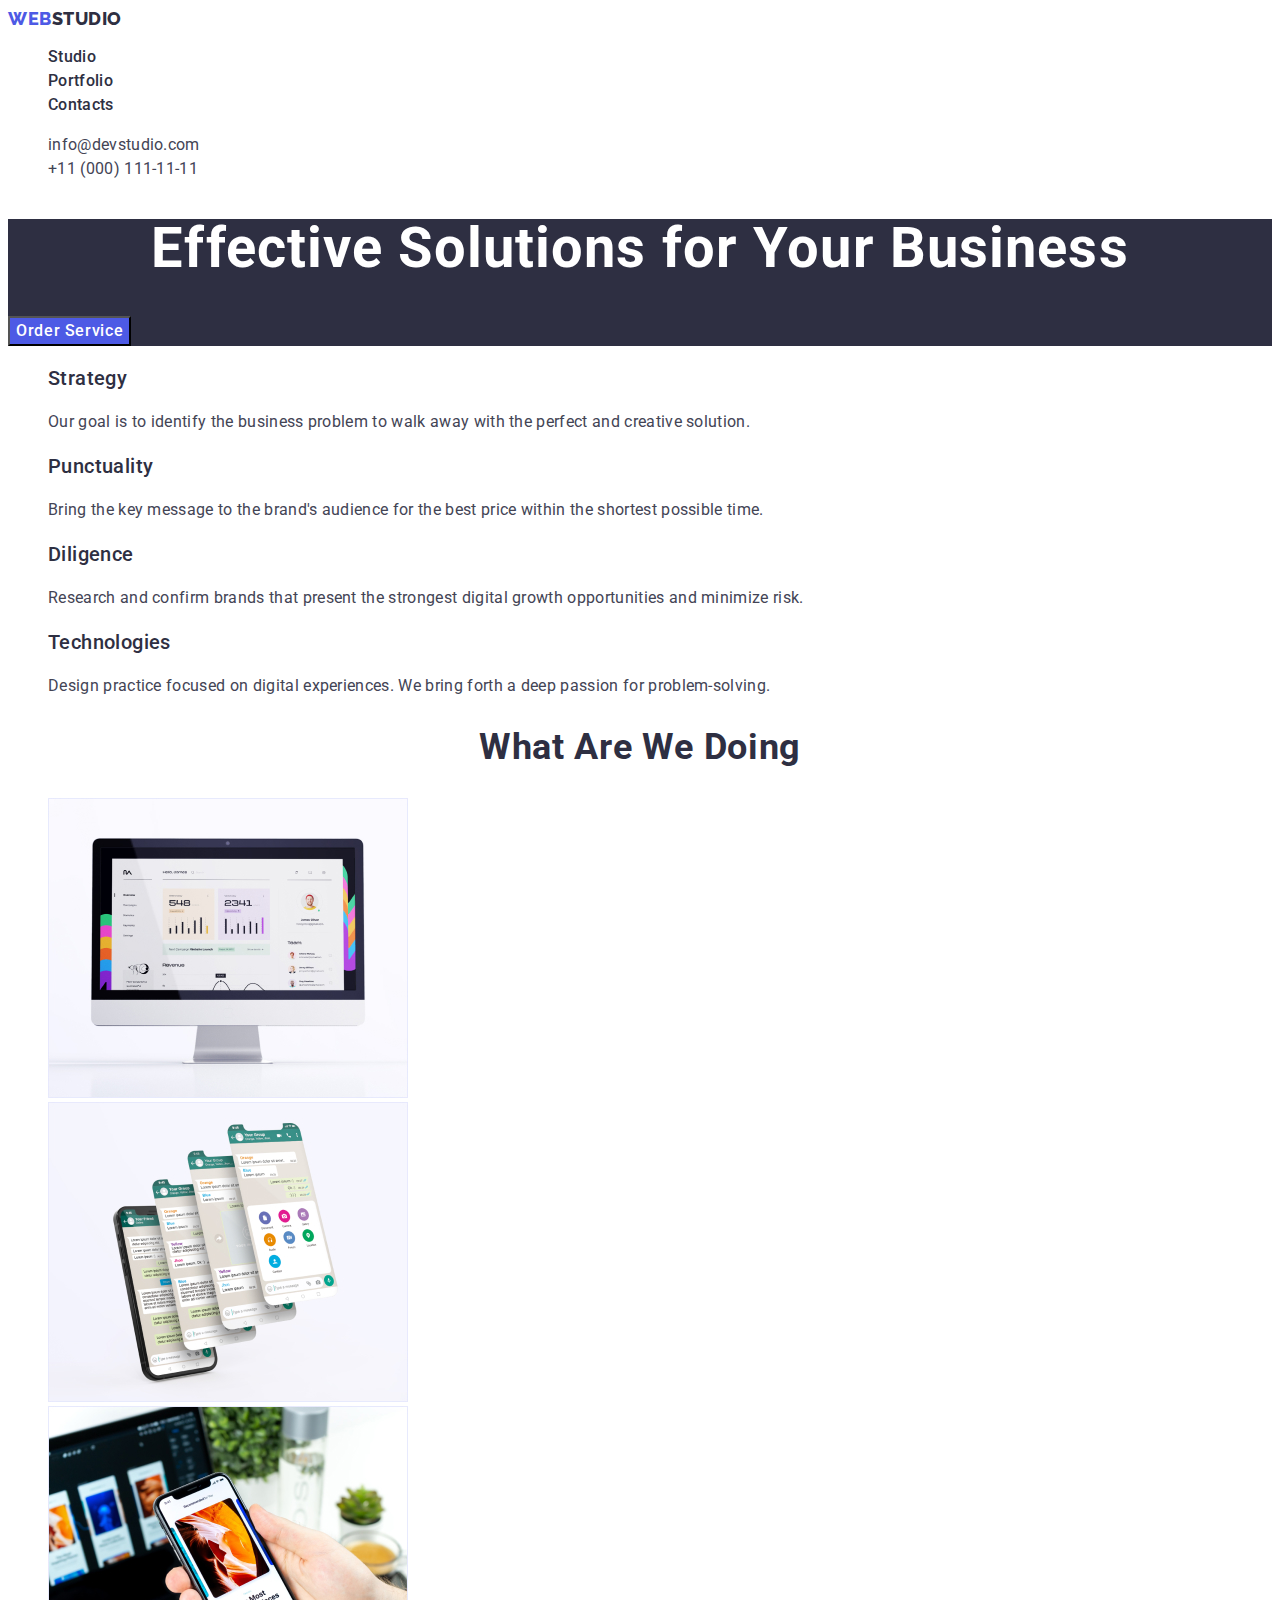
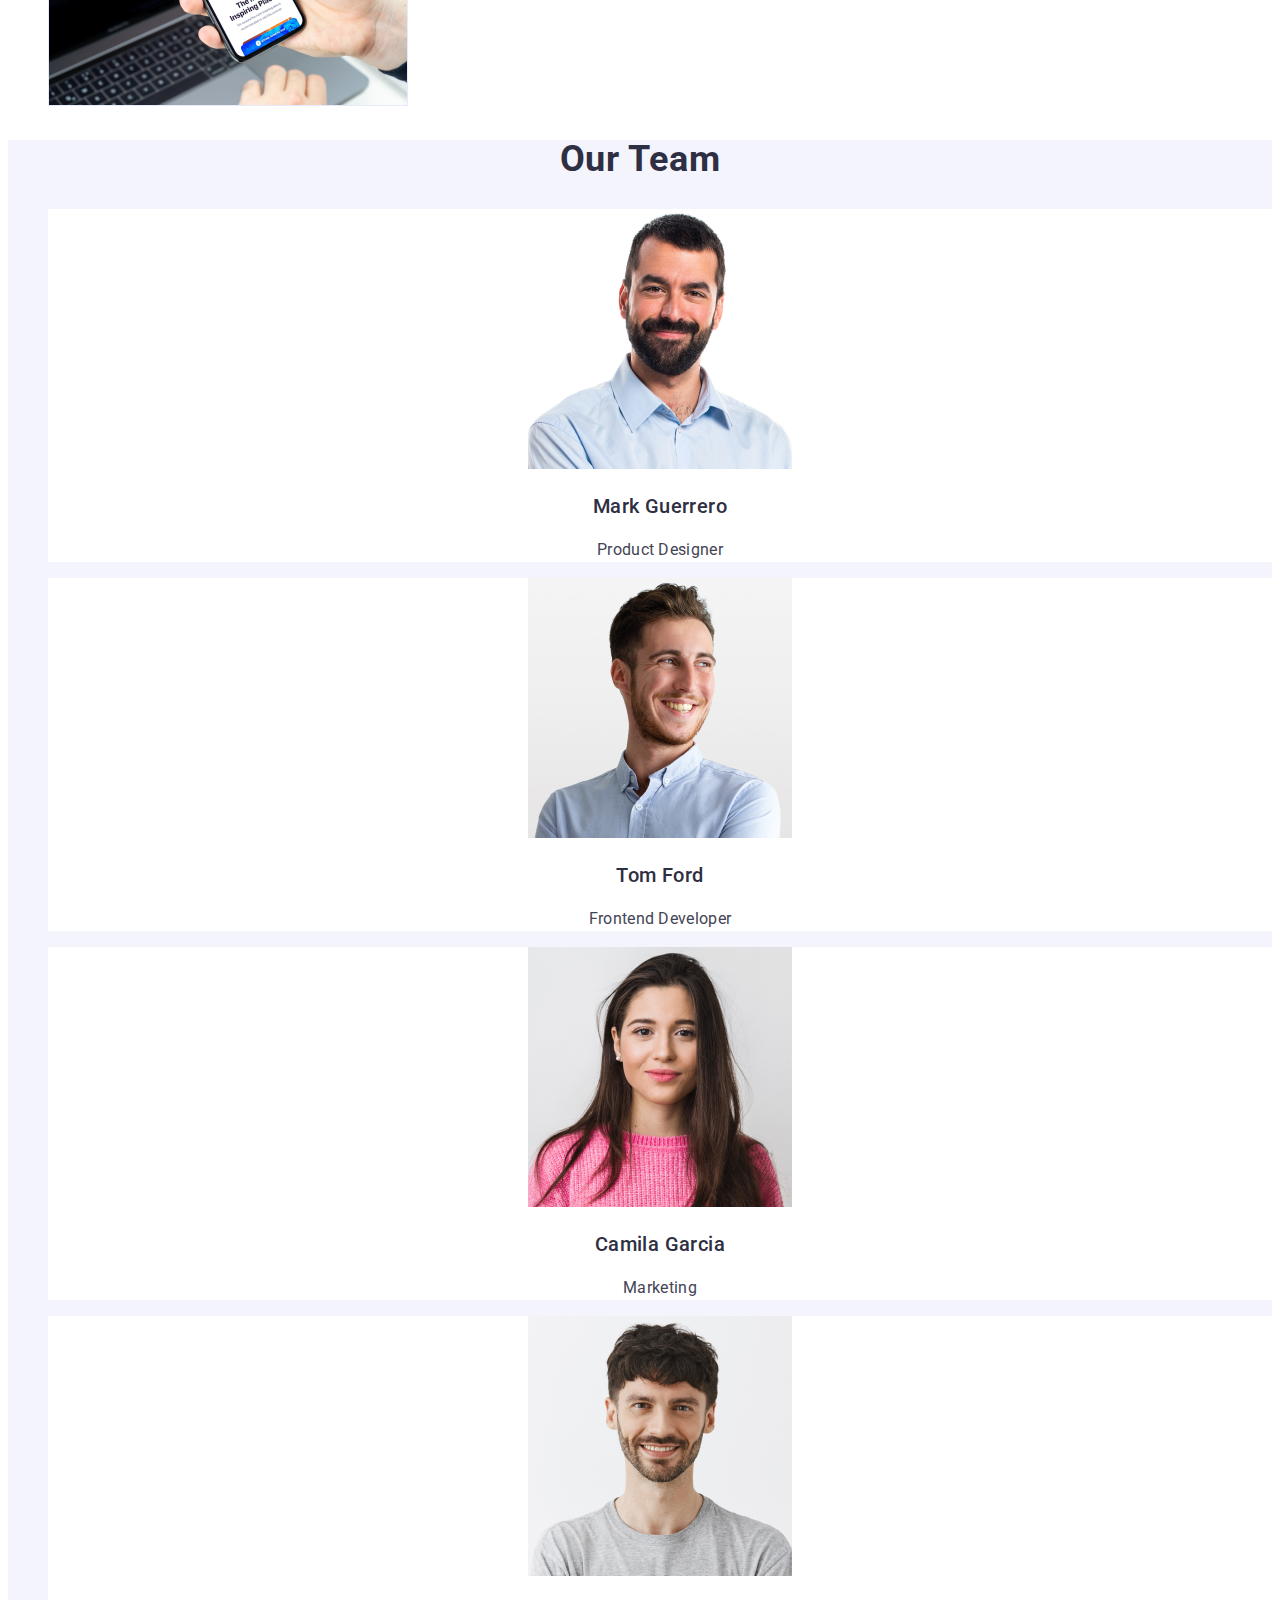
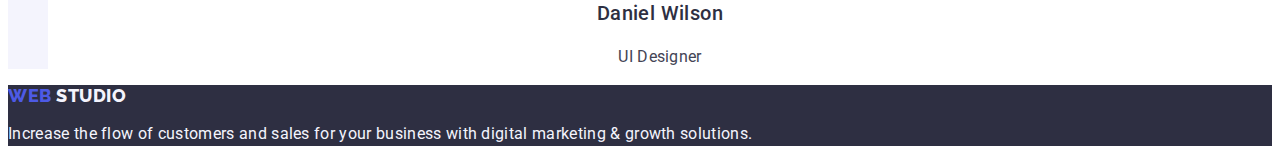
<file: index.html>
<!DOCTYPE html>
<html lang="en">
<head>
    <meta charset="UTF-8">
    <meta name="viewport" content="width=device-width, initial-scale=1.0">
    <title>Document</title>
    <link rel="preconnect" href="https://fonts.googleapis.com" />
    <link rel="preconnect" href="https://fonts.gstatic.com" crossorigin>
    <link
        href="https://fonts.googleapis.com/css2?family=Raleway:wght@800&family=Roboto:wght@400;500;700;900&display=swap"
        rel="stylesheet" />
    <link rel="stylesheet" href="./css/style.css" />
</head>
<body class="body">

  <!-- Heder section -->

    <header>
     <nav class="nav">
       <a class="logo-link link" 
        href="./index.html">Web<span class="studio-span">Studio</span></a>
         
        <ul class="heder-section list">
         <li class="heder-section-item"><a class="heder-section link"
             href="./index.html">Studio</a></li>
         <li class="heder-section-item"><a class="heder-section link"
             href="./portfolio.html">Portfolio</a></li>
         <li class="heder-section-item"><a class="heder-section link"
             href="">Contacts</a></li>
     </ul>
      </nav>
     <address class="address">
       <ul class="header-addres list">
         <li class="header-addres-item">
           <a href="mailto:info@devstudio.com" class="tel link">info@devstudio.com</a>
         </li>
         <li class="header-addres-item">
           <a href="tel:+110001111111" class="tel link">+11 (000) 111-11-11</a>
         </li>
       </ul>
     </address>
    </header>

  <!-- Main block section -->

  <main class="main">

    <!-- Hero section -->

    <section class="hero-section">
      <h1 class="hero-section-title">Effective Solutions for Your Business</h1>
      <button type="button" class="hero-section-btn">Order Service</button>
    </section>

    <!-- Strategy section -->

    <section class="strategy-section">
      <h1 hidden > Strategy
        Punctuality
        Diligence
        Technologies</h1>

      <ul class="strategy-section list">
        <li class="strategy-section-link">
          <h3 class="strstegy-section-title">Strategy</h3>
          <p class="strstegy-section-text">Our goal is to identify the business
            problem to walk away with the perfect and creative solution.</p>
        </li>

        <li class="strategy-section link">
          <h3 class="strstegy-section-title">Punctuality</h3>
          <p class="strstegy-section-text">Bring the key message to the brand's audience for the best price within the shortest possible time.</p>
        </li>

        <li class="strategy-section link">
          <h3 class="strstegy-section-title">Diligence</h3>
          <p class="strstegy-section-text">Research and confirm brands that present the strongest digital growth opportunities and
            minimize risk.</p>
        </li>

        <li class="strategy-section link">
          <h3 class="strstegy-section-title">Technologies</h3>
          <p class="strstegy-section-text">Design practice focused on digital experiences. We bring forth a deep passion for problem-solving.</p>
        </li>
      </ul>
    </section>

    <!-- What are we doing section -->

    <section class="doing-section">
      <h2 class="doing-section-title">What are we doing</h2>
      <ul class="list">
        <li>
          <img src="./images/doingsection/img1.jpg" alt="img1" width="360" height="300"/>
        </li>
        <li>
          <img src="./images/doingsection/img2.jpg" alt="img2" width="360" height="300"/>
        </li>
        <li> <img src="./images/doingsection/img3.jpg" alt="img3" width="360" height="300"></li>
      </ul>
    </section>

    <!---Our Team section-->

    <section class="team-section">
      <h2 class="team-section-title">Our Team</h2>
      <ul class="list">
        <li class="team-section-item">
          <img src="./images/ourteam/img1.jpg" alt="foto Mark Guerrero" width="264" height="260" />
          <h3  class="team-section-name">Mark Guerrero</h3>
          <p class="teme-section-work">Product Designer</p>
        </li>
        <li class="team-section-item">
          <img src="./images/ourteam/img2.jpg" alt="foto Tom Ford" width="264" height="260"/>
          <h3 class="team-section-name">Tom Ford</h3>
          <p class="teme-section-work">Frontend Developer</p>
        </li>
        <li class="team-section-item">
          <img src="./images/ourteam//img3.jpg" alt="foto Camila Garcia" width="264" height="260" />
          <h3 class="team-section-name">Camila Garcia</h3>
          <p class="teme-section-work">Marketing</p>
        </li>
        <li class="team-section-item">
          <img src="./images/ourteam/img4.jpg" alt="foto Daniel Wilson" width="264" height="260" />
          <h3 class="team-section-name">Daniel Wilson</h3>
          <p class="teme-section-work">UI Designer</p>
        </li>
      </ul>
    </section>
  </main>

  <!--Footer section-->

  <footer class="footer">
    <a class="link logo" href="./index.html">Web <span class="footer-light">Studio</span></a>
    <p class="footer-section-description">Increase the flow of customers and sales for your business with digital marketing & growth solutions.</p>
  </footer>
 </body> 
</html>
</file>
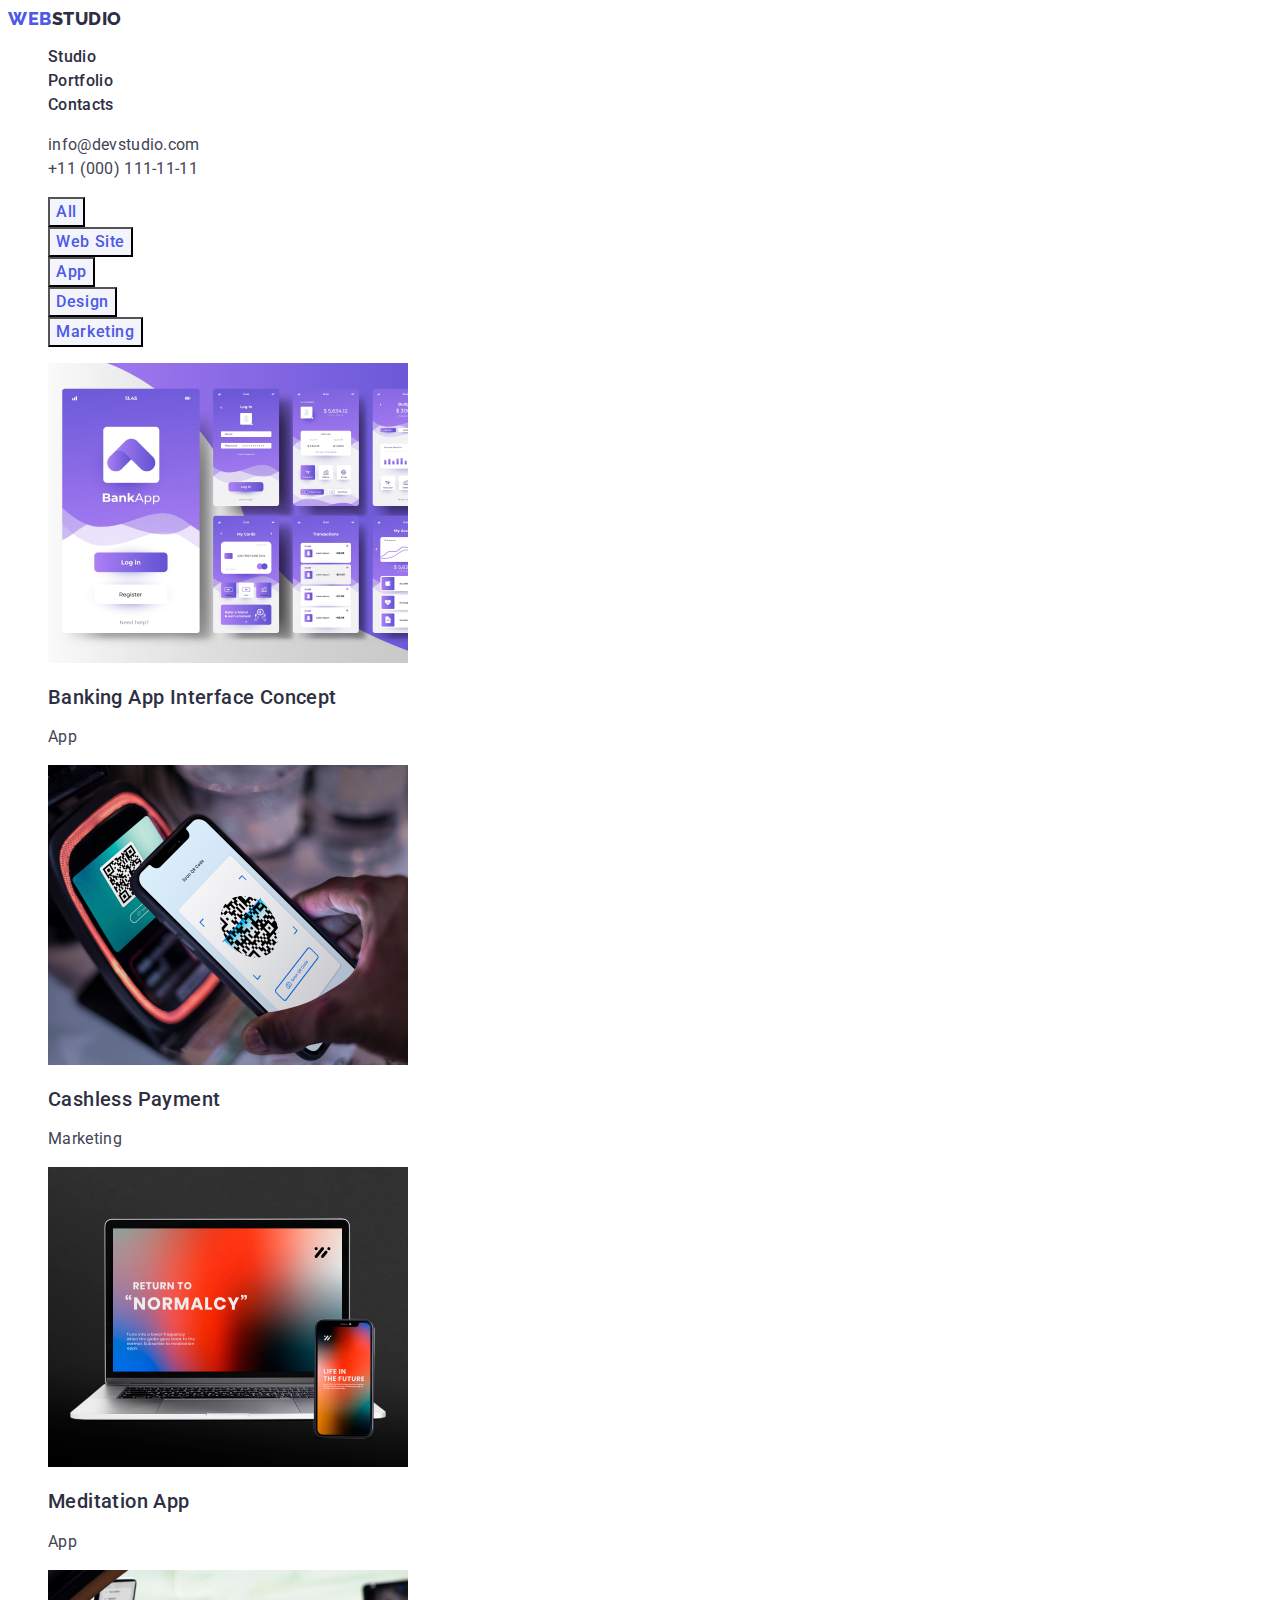
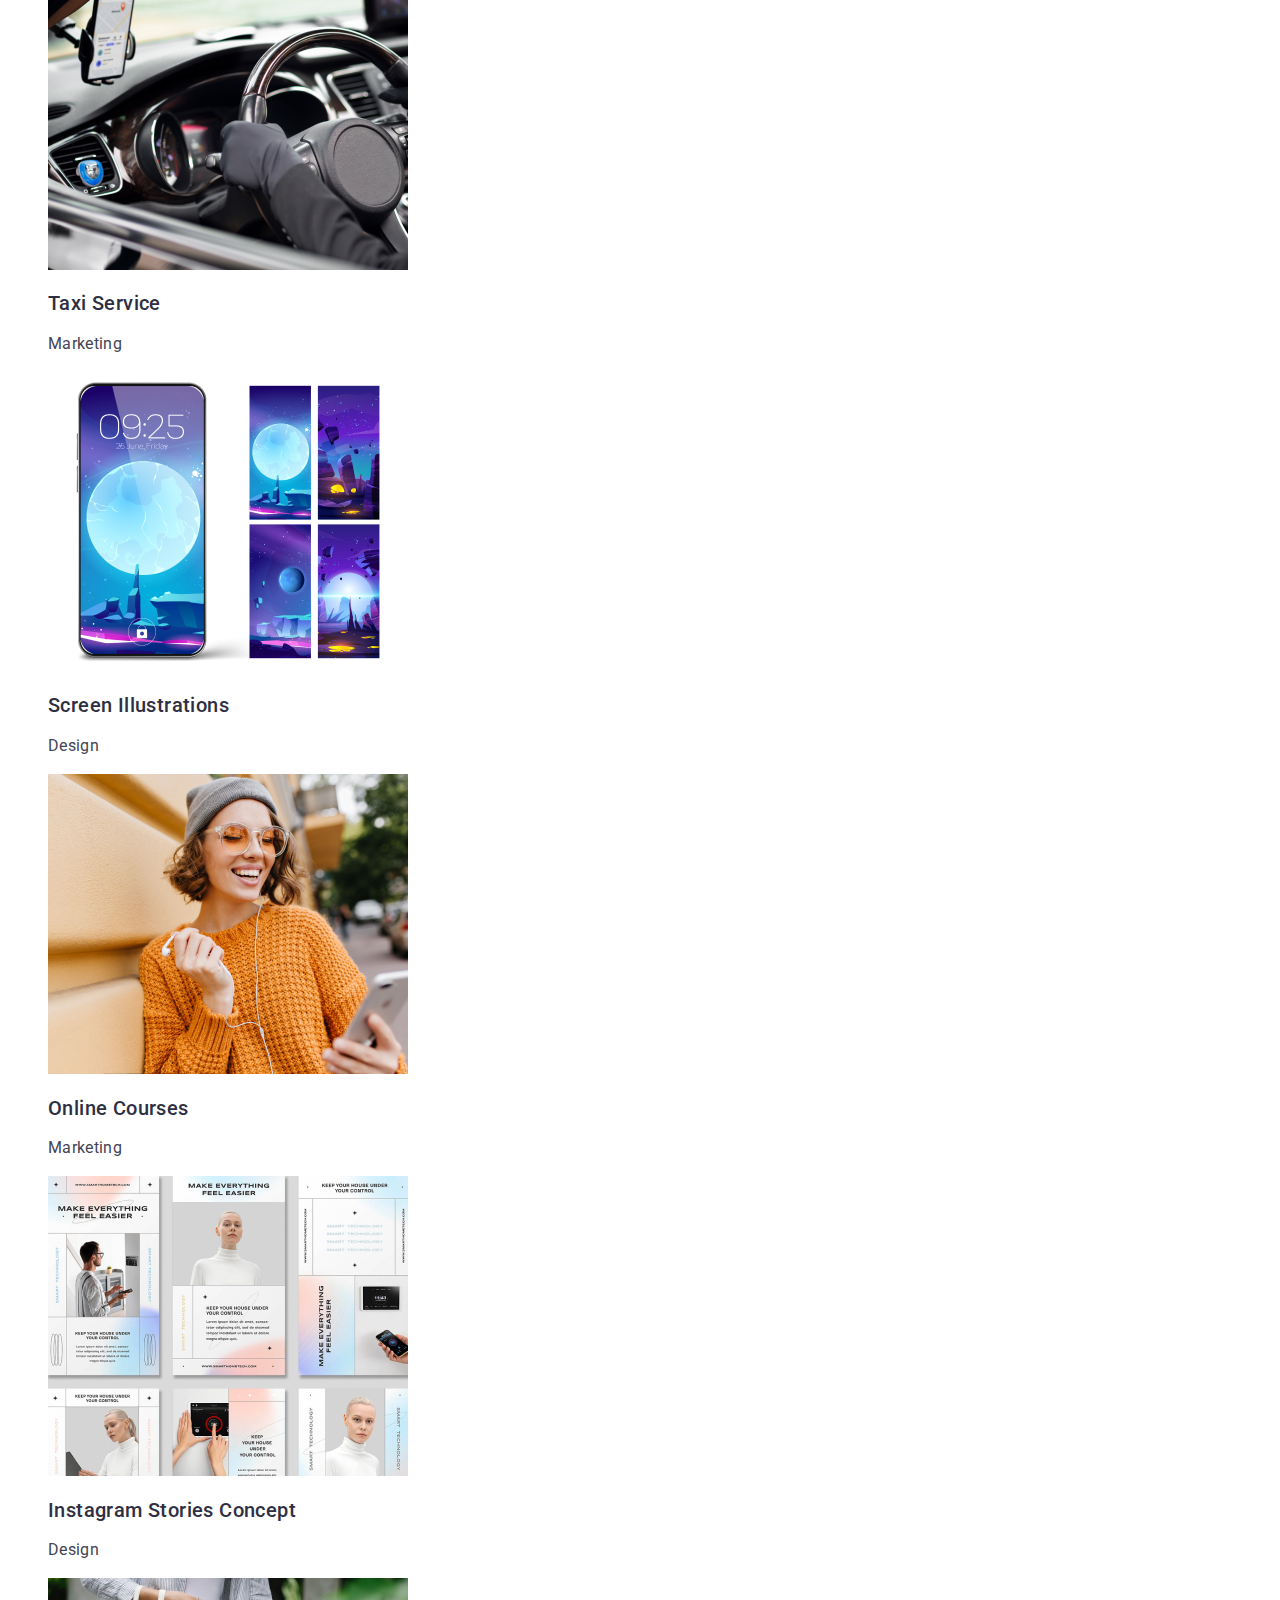
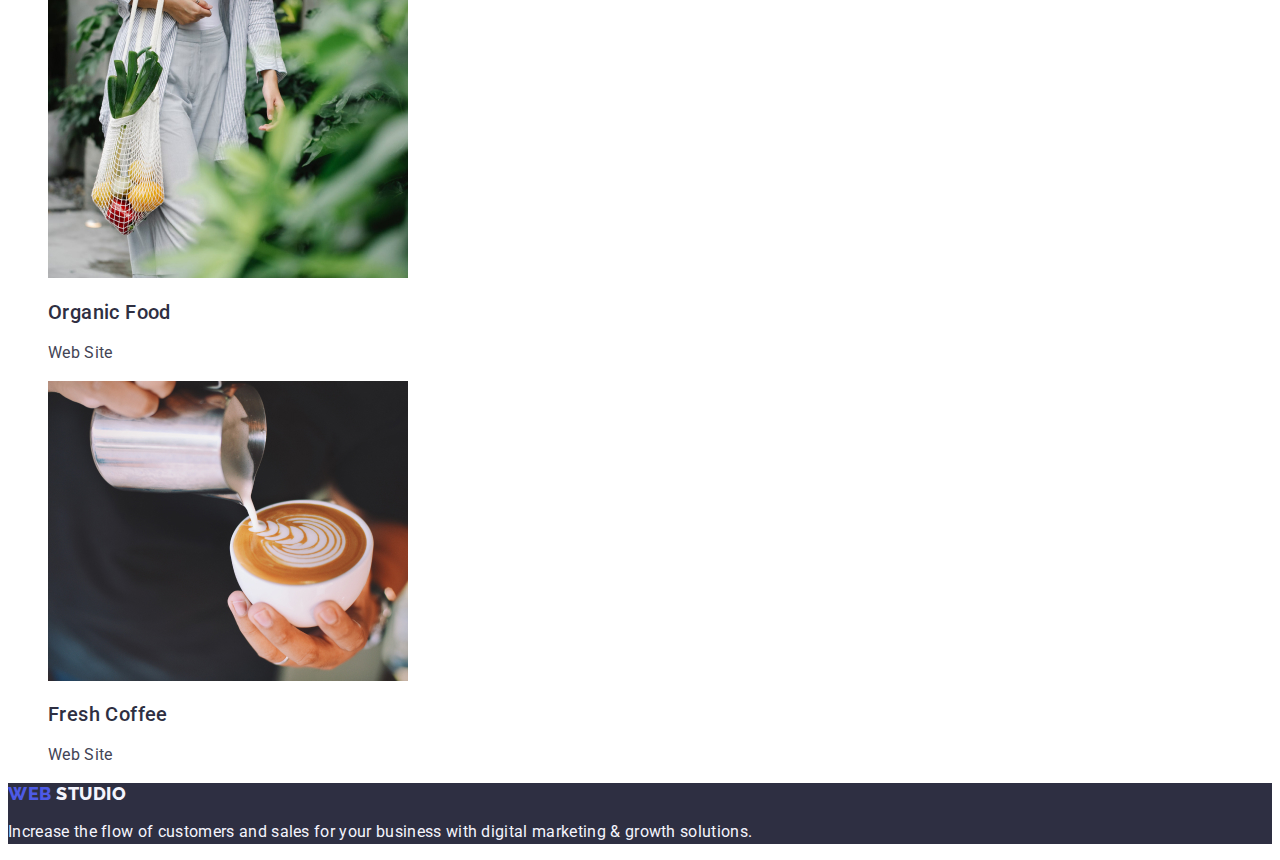
<file: portfolio.html>
<!DOCTYPE html>
<html lang="en">
<head>
    <meta charset="UTF-8">
    <meta name="viewport" content="width=device-width, initial-scale=1.0">
    <title>Portfolio</title>
    <link rel="preconnect" href="https://fonts.googleapis.com" />
    <link rel="preconnect" href="https://fonts.gstatic.com" crossorigin>
    <link
        href="https://fonts.googleapis.com/css2?family=Raleway:wght@800&family=Roboto:wght@400;500;700;900&display=swap"
        rel="stylesheet" />
    <link rel="stylesheet" href="./css/style.css" />
</head>
<body class="body">

     <!-- Heder-section-portfolio -->

     <header>
      <nav class="nav">
        <a class="logo-link link" 
        href="./index.html">Web<span class="studio-span">Studio</span></a>
          
         <ul class="heder-section list">
          <li class="heder-section-item"><a class="heder-section link"
              href="./index.html">Studio</a></li>
          <li class="heder-section-item"><a class="heder-section link"
              href="./portfolio.html">Portfolio</a></li>
          <li class="heder-section-item"><a class="heder-section link"
              href="">Contacts</a></li>
      </ul>
       </nav>
      <address class="address">
        <ul class="header-addres list">
          <li class="header-addres-item">
            <a href="mailto:info@devstudio.com" class="tel link">info@devstudio.com</a>
          </li>
          <li class="header-addres-item">
            <a href="tel:+110001111111" class="tel link">+11 (000) 111-11-11</a>
          </li>
        </ul>
      </address>
     </header>
<!-- section-page-navigation-->
<main class="main">
  <section>
<h1 hidden>./</h1>
<ul class="list">
    <li><button type="button" class="filters-nav-btn">All</button></li>
    <li><button type="button" class="filters-nav-btn">Web Site</button></li>
    <li><button type="button" class="filters-nav-btn">App</button></li>
    <li><button type="button" class="filters-nav-btn">Design</button></li>
    <li><button type="button" class="filters-nav-btn">Marketing</button></li>
</ul>
    <ul class="list">
<li class="porto-item">
  <a class="link" href="">
    <img src="./images/stage/img1.jpg" 
    alt="banking app" 
    width="360" 
    height="300">
   
  <h2 class="porto-title">Banking App Interface Concept</h2>
  <p class="teme-section-work">App</p></a>
</li>

<li class="porto-item">
  <a class="link" href="">
    <img src="./images/stage/img2.jpg" 
    alt="cashless payment" 
    width="360" 
    height="300">
   
  <h2 class="porto-title">Cashless Payment</h2>
  <p class="teme-section-work">Marketing</p></a> 
</li>

<li class="porto-item">
  <a class="link" href="">
    <img src="./images/stage/img3.jpg" 
    alt="meditation app" 
    width="360" 
    height="300">
   
  <h2 class="porto-title">Meditation App</h2>
  <p class="teme-section-work">App</p></a> 
</li>

<li class="porto-item">
  <a class="link" href="">
    <img src="./images/stage/img4.jpg" 
    alt="taxi service" 
    width="360" 
    height="300">
   
  <h2 class="porto-title">Taxi Service</h2>
  <p class="teme-section-work">Marketing</p></a> 
</li>

<li class="porto-item">
  <a class="link" href="">
    <img src="./images/stage/img5.jpg" 
    alt="screen illustrations" 
    width="360" 
    height="300">
    
  <h2 class="porto-title">Screen Illustrations</h2>
  <p class="teme-section-work">Design</p></a>
</li>

<li class="porto-item">
  <a class="link" href="">
    <img src="./images/stage/img6.jpg" 
    alt="Online Coursess" 
    width="360" 
    height="300">
   
  <h2 class="porto-title">Online Courses</h2>
  <p class="teme-section-work">Marketing</p></a> 
</li>

<li class="porto-item">
  <a class="link" href="">
    <img src="./images/stage/img7.jpg" 
    alt="instagram sories concept" 
    width="360" 
    height="300">
  
  <h2 class="porto-title">Instagram Stories Concept</h2>
  <p class="teme-section-work">Design</p></a>  
</li>
<li class="porto-item">
  <a class="link" href="">
    <img src="./images/stage/img8.jpg" 
    alt="organic food" 
    width="360" 
    height="300">
   
  <h2 class="porto-title">Organic Food</h2>
  <p class="teme-section-work">Web Site</p></a> 
</li>

<li class="porto-item">
  <a class="link" href="">
    <img src="./images/stage/img9.jpg" 
    alt="fresh coffee" 
    width="360" 
    height="300">
   
  <h2 class="porto-title">Fresh Coffee</h2>
  <p class="teme-section-work">Web Site</p></a> 
</li>
</ul>
  </section>
  </main>
<!-- foter-webstudio -->

<footer class="footer">
  <a class="link logo" href="./index.html">Web <span class="footer-light">Studio</span></a>
  <p class="footer-section-description">Increase the flow of customers and sales for your business with digital marketing & growth solutions.</p>
</footer>

  </body>
</file>
<file: css/style.css>
:root {
--primary-font:'Roboto',sans-serif;
--primary-black-color:#404bbf ;
--primary-white-color:#ffffff;
--font-color: #434455;
--title-color:#2E2F42;
}

.body {
font-family: 'Roboto', sans-serif;
font-size: 16px;
color: #434455;
background-color: #FFFFFF;
}


.logo {
font-family: 'Raleway', sans-serif;
font-style: normal;
font-weight: 800;
font-size: 18px;
line-height: 1.17;
letter-spacing: 0.03em;
text-transform: uppercase;
color: #4d5ae5 ;
} 

.studio-span 
{
  font-size: 18px;
  line-height: 1.17;
  letter-spacing: 0.03em;
  color: #2E2F42;
}


.heder-section {
font-weight: 500;
font-size: 16px;
line-height: 1.5;
letter-spacing: 0.02em;
color: #2E2F42;
}

.list {
  list-style: none;
}

.link{
text-decoration: none
}

.link:hover,
.link:focus {
color: #404bbf;}

.heder-section .header-addres-item:hover
.heder-section .header-addres-item:focus
{
color:  #404bbf;
}

.address {
font-style: normal;
}

.tel {
font-family: 'Roboto',sans-serif;
font-weight: 400;
font-size: 16px;
line-height: 1.5;
letter-spacing: 0.02em;
color: #434455;;
}

.hero-section {
background-color: #2E2F42;
}

.hero-section-title {
font-family: 'Roboto',sans-serif;
font-size: 56px;
line-height: 1.07;
text-align: center;
letter-spacing: 0.02em;
color: #FFFFFF;
}

.hero-section-btn {    
background-color: #4D5AE5;
font-family: 'Roboto',sans-serif;
font-style: normal;
font-weight: 500;
font-size: 16px;
line-height: 1.5;
letter-spacing: 0.04em;
color: #FFFFFF;
cursor: pointer 
}

button:focus {
background-color:  #404BBF;
}

button:hover {
background-color: #404BBF;   
}

.team-section-title
.strategy-section ,
.strategy-section link,
.strstegy-section-title {
font-family: 'Roboto',sans-serif;
font-style: normal;
font-weight: 500;
font-size: 20px;
line-height: 1.2;
letter-spacing: 0.02em;
color: #2E2F42;
}

.strategy-section list {
list-style: none;
  }

.strstegy-section-text {
font-size: 16px;
line-height: 1.5;
letter-spacing: 0.02em;
color: #434455;
background-color: #FFFFFF;
}

.doing-section list {
list-style: none;
}

.doing-section-title {  
font-weight: 700;  
font-size: 36px;
line-height: 1.11;
text-align: center;
letter-spacing: 0.02em;
color: #2E2F42;
text-transform: capitalize;
}

.team-section {
background: #F4F4FD
}

.team-section-title {
font-size: 36px;
line-height: 1.11;
text-align: center;
letter-spacing: 0.02em;
text-transform: capitalize;
color:var(--title-color)
}

.team-section-item {    
font-weight: 500;
font-size: 20px;
line-height: 1.2;
text-align: center;
letter-spacing: 0.02em;
background-color: #FFFFFF;
}

.team-section-name {
  font-family: 'Roboto';
  font-style: normal;
  font-weight: 500;
  font-size: 20px;
  line-height: 1.2;
  text-align: center;
  letter-spacing: 0.02em;
  color: #2E2F42;
}

.teme-section-work {
font-weight: 400;
font-size: 16px;
line-height: 1.5;
letter-spacing: 0.02em;
color: #434455;
}

/* footer */

.footer {
background-color: #2E2F42;
text-decoration: none;
}


.logo-link {
  font-family: "Raleway", sans-serif;
  font-weight: 800;
  font-weight: 800;
  font-size: 18px;
  line-height: 1.17;
  letter-spacing: 0.03em;
  text-transform: uppercase;
  color: #4D5AE5;
}

.footer-light {
  font-size: 18px;
  line-height: 1.17;
  letter-spacing: 0.03em;
  text-transform: uppercase;
  color: #F4F4FD;
}
  

.footer-section-description  {
    line-height: 1.5;
    letter-spacing: 0.02em;
    color: #F4F4FD;
}

.team-section list {
list-style: none;
}

/* btn*/

.filters-nav-btn {
font-family: 'Roboto', sans-serif;
font-weight: 500;
font-size: 16px;
line-height: 1.5;
text-align: center;
letter-spacing: 0.04em;
color:#4d5ae5 ;
background-color: #F4F4FD;
cursor: pointer  
}

.filters-nav-btn
hover{
color: #FFFFFF;
background-color: #404BBF
}

.filters-nav-btn
focus{
color: #FFFFFF;
background-color: #404BBF
}

.filters-nav-btn{
font-family: 'Roboto', sans-serif;
font-weight: 500;
font-size: 16px;
line-height: 1.5;
text-align: center;
letter-spacing: 0.04em;
color:#4d5ae5 ;
background-color: #F4F4FD;
cursor: pointer 
}
/*hover*/

.filters-nav-btn:hover {
color: #ffffff;
background-color: #404BBF;
}

.filters-nav-btn:focus {
color: #ffffff;
background-color: #404BBF;
}

/*portofolio*/

.porto-title, 
.porto-item {
  font-family: 'Roboto';
  font-style: normal;
  font-weight: 500;
  font-size: 20px;
  line-height: 1.2;
  letter-spacing: 0.02em;
  color: #2E2F42;
}
</file>
